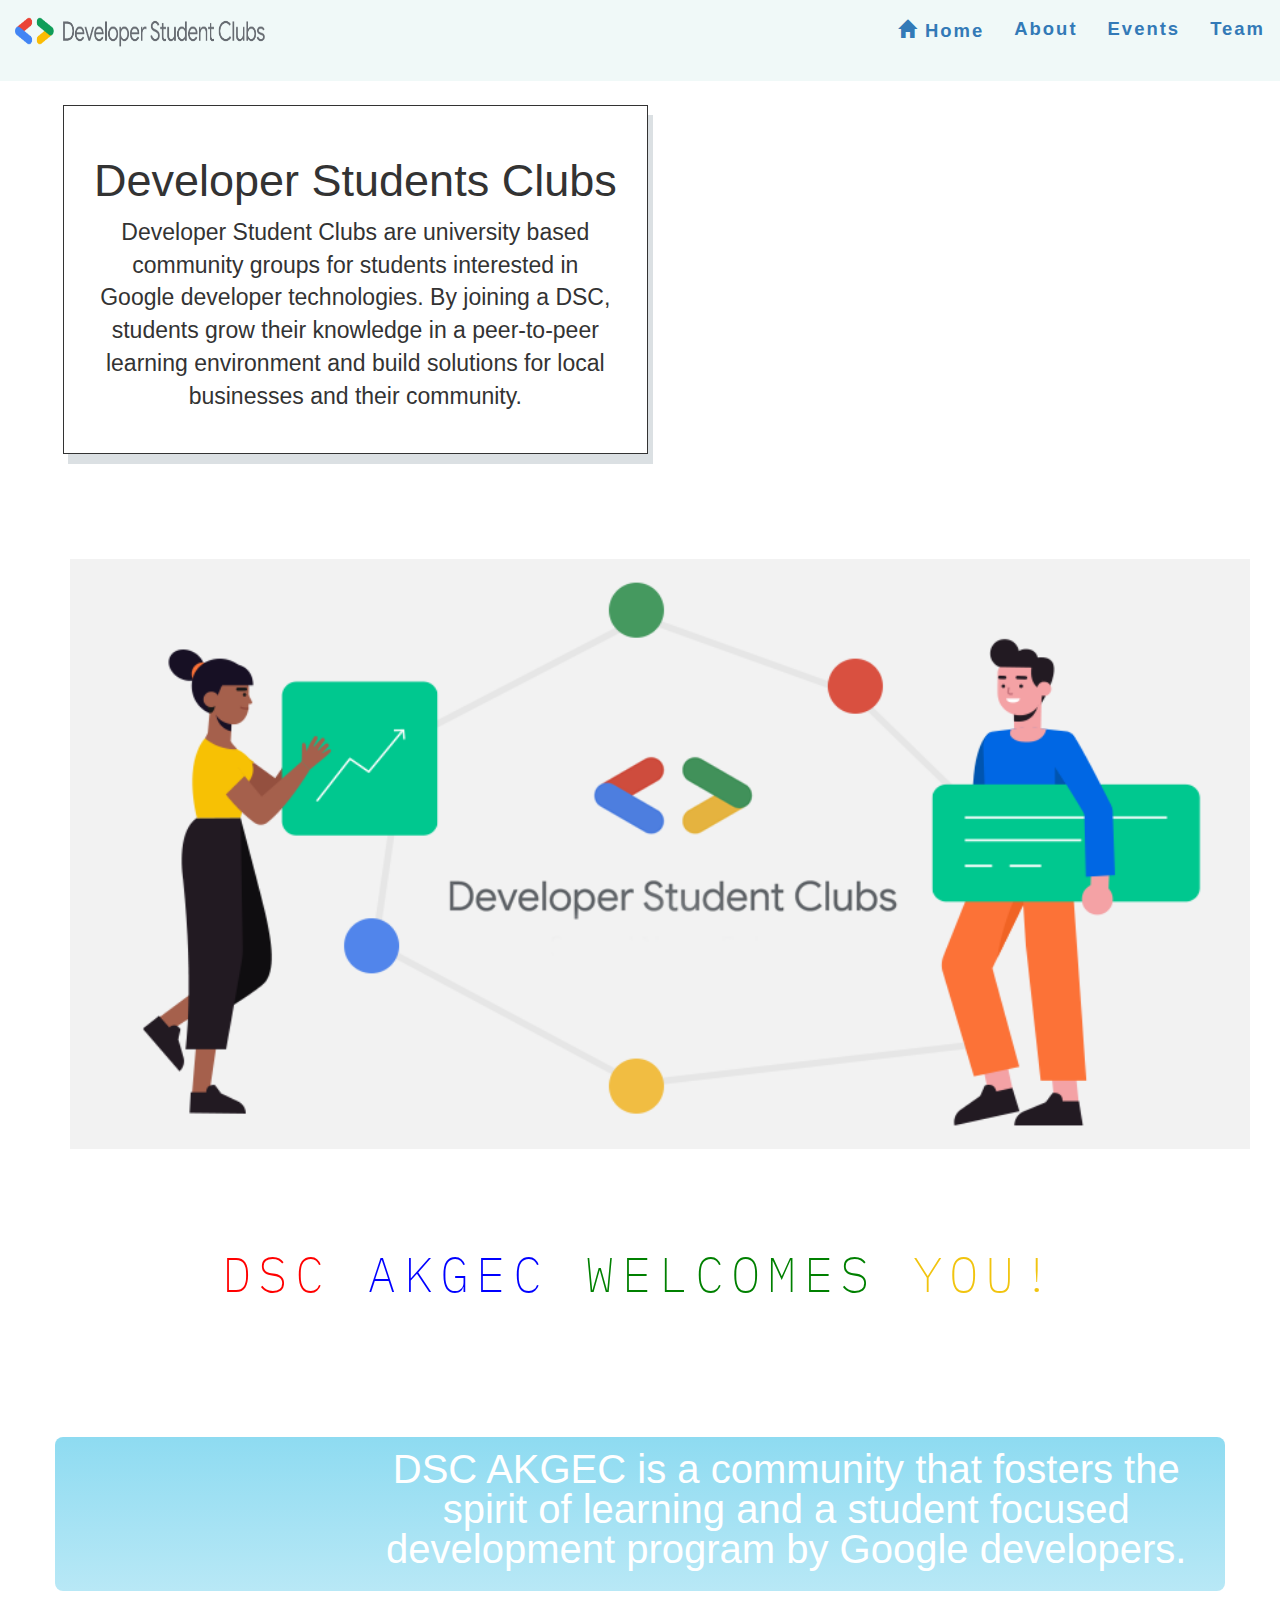
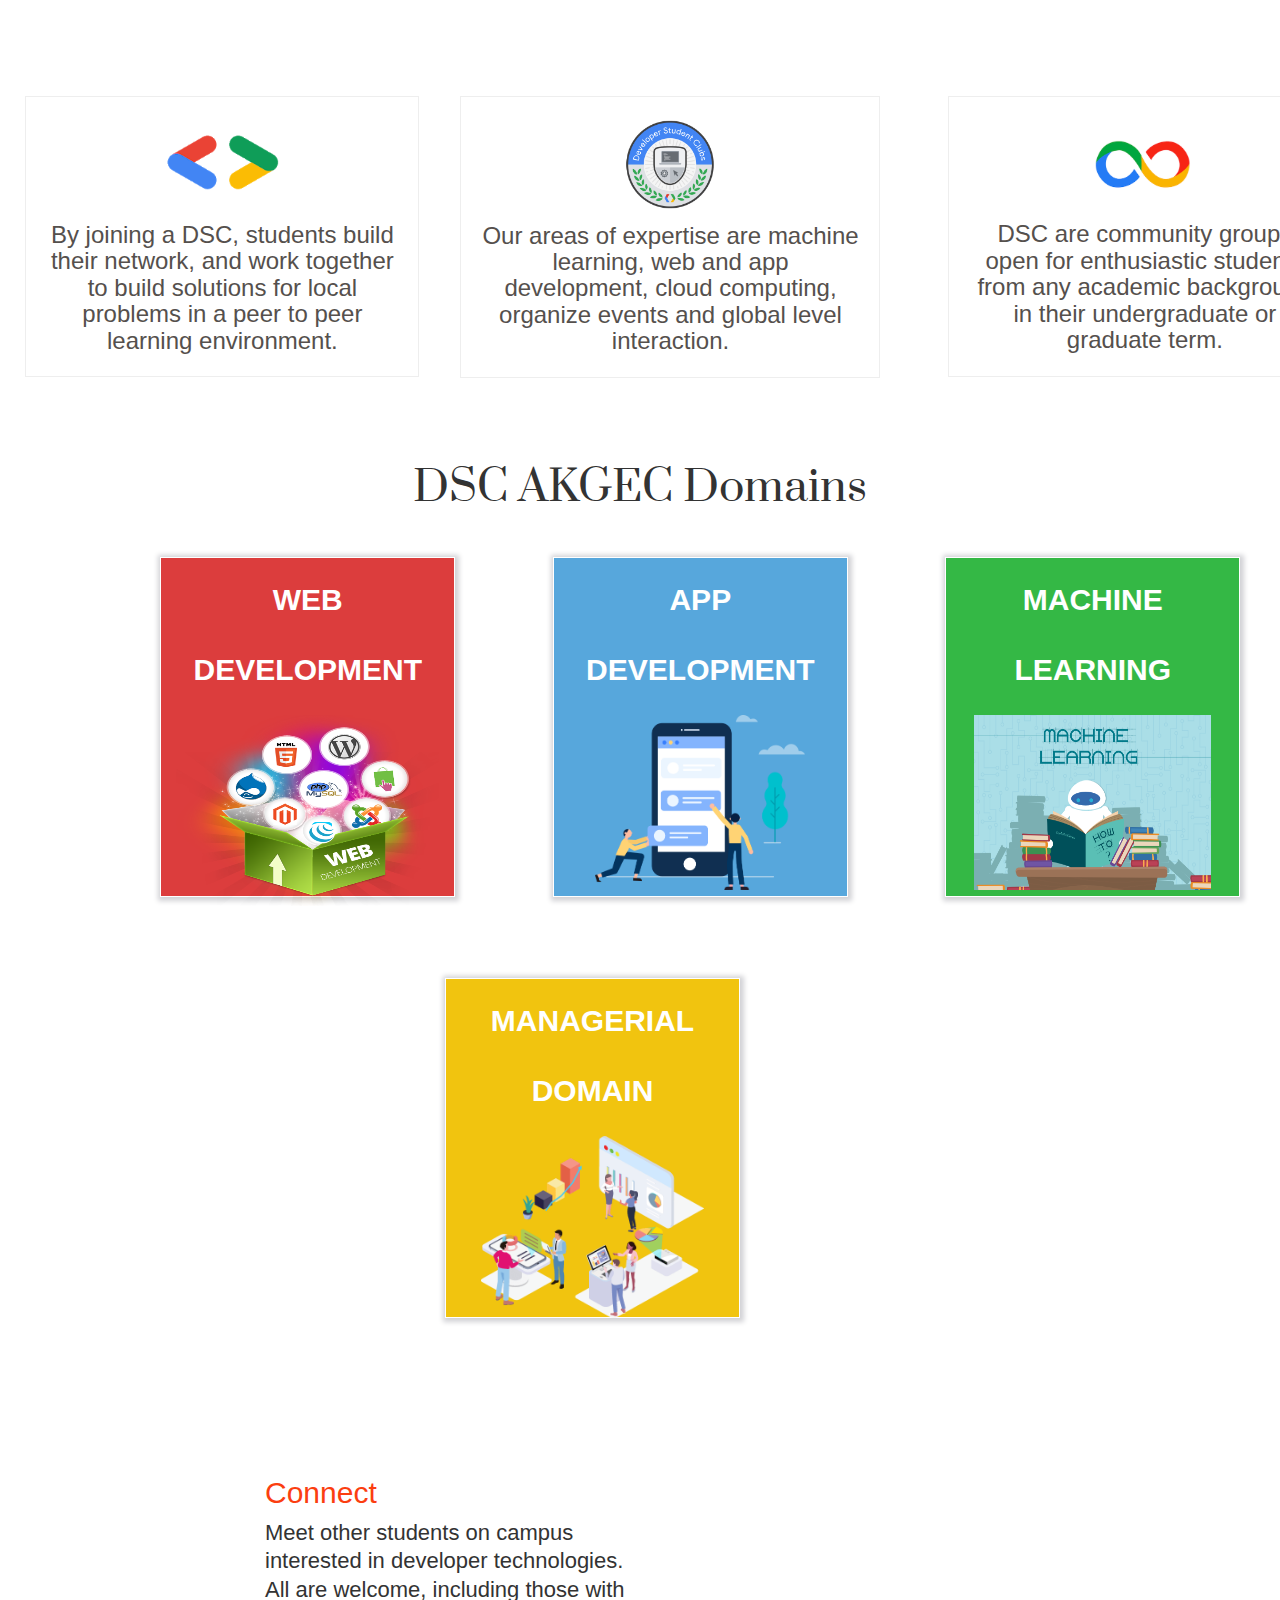
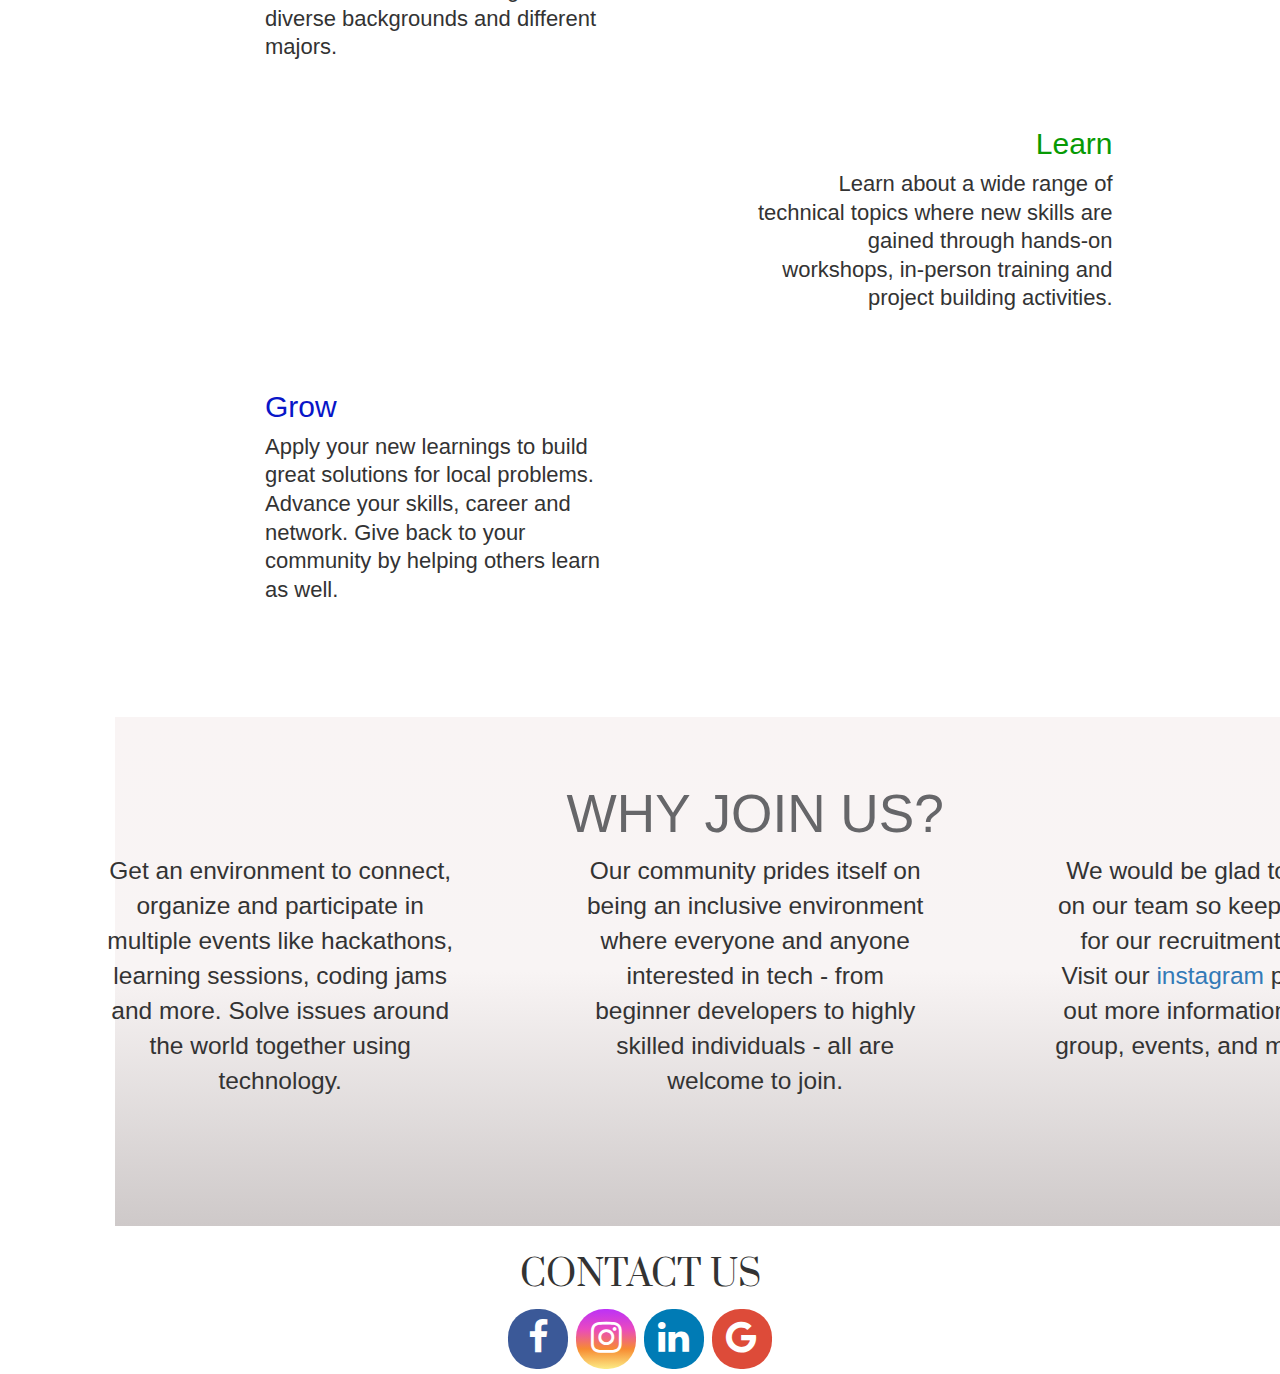
<file: index.html>
<!DOCTYPE html>
<html lang="en">
<head>
  <title>DSC AKGEC</title>
  <meta charset="utf-8">
  <meta name="viewport" content="width=device-width, initial-scale=1">
  	<link rel="stylesheet" href="css/index.css">
    <script src = "js/navigate.js"></script>
    <link rel="apple-touch-icon" sizes="180x180" href="favicon/apple-touch-icon.png">
    <link rel="icon" type="image/png" sizes="32x32" href="favicon/favicon-32x32.png">
    <link rel="icon" type="image/png" sizes="16x16" href="favicon/favicon-16x16.png">
    <link rel="manifest" href="favicon/site.webmanifest">
    <link href="https://fonts.googleapis.com/css2?family=IBM+Plex+Mono&family=Prata&family=Sanchez&display=swap" rel="stylesheet">
    <link rel="stylesheet" href="https://cdnjs.cloudflare.com/ajax/libs/font-awesome/4.7.0/css/font-awesome.min.css">
    <link rel="stylesheet" href="https://maxcdn.bootstrapcdn.com/bootstrap/3.4.1/css/bootstrap.min.css">
    <script src="https://ajax.googleapis.com/ajax/libs/jquery/3.5.1/jquery.min.js"></script>
    <script src="https://maxcdn.bootstrapcdn.com/bootstrap/3.4.1/js/bootstrap.min.js"></script>
</head>

<body>

<nav class="navbar navbar-fixed-top navbar-expand-lg" style="background-color:#F0F9F8 ;">
  <div class="container-fluid">
    <div class="navbar-header">
     <button type="button" class="navbar-toggle" data-toggle="collapse" data-target="#myNavbar">
        <span class="icon-bar" style="background-color:#112E42 ;" ></span>
        <span class="icon-bar" style="background-color:#112E42 ;" ></span>
          <span class="icon-bar" style="background-color:#112E42 ;" ></span>
      </button>
      <a class="navbar-brand" href="#">
      <img class="logo" src="images/footerLogo.png" style="max-width: 400px; height: 37px; opacity: 1; padding-bottom:5px;" alt="">
    </a>
    </div>
    <div class="collapse navbar-collapse" id="myNavbar" style="background-color:#F0F9F8 ;">
      <ul class="nav navbar-nav navbar-right">
        <li class="active"><a href="index.html"><span class="glyphicon glyphicon-home"></span> Home</a></li>
        <li><a href="#about">About</a></li>
        <li><a href="events.html">Events</a></li>
        <li><a href="team.html">Team</a></li>
      </ul>
    </div>
</nav>


<img src="images/akgecedit1.jpg" id="imgbg" style="height: 15%; width:100%; opacity: .9; margin-top:1%;" alt=" akgec bg" >
<h1 class="textbg">DEVELOPER STUDENT CLUBS<br> AJAY KUMAR GARG ENGINEERING COLLEGE </h1>
<img src="images/dsclogoedit.png" class="logobg" style="width:12.5%;  height:12%; opacity: 1;" alt=" logo bg">


<div class = "container">
  <div class="row">

  <section id="part1" class="col-md-6 col-md-pull-1 col-xs-10">
	<h2 style="font-weight:600px; font-size:45px;">Developer Students Clubs</h2>
	<p class="desc"> Developer Student Clubs are university based community groups for students interested in
     Google developer technologies. By joining a DSC,
 students grow their knowledge in a peer-to-peer learning environment and build solutions for local businesses and their community.
</p>
  </section>

    <section id = "part2" class="col-md-4 col-xs-6 ">
      <img src="images/intropic.png" alt="dsc pic" height="200%" width="200%">
    </section>
</div>
</div>

  <p id="welcometext">
  <span id="red">DSC  </span><span id="blue">AKGEC  </span><span id="green">WELCOMES  </span><span id="yellow">YOU!</span>
  </p>


 <div class = "container banner" id="about">
   <div class="row justify-content-center">
     <div class="col-md-3">
          <img id="imgban" src="images/dscsection.webp" height="110%" width="110%">
      </div>
       <div class="col-md-9">
           <p id="textban" > DSC AKGEC is a community that  fosters the spirit of learning
             and a student focused  development program by Google developers.</p>
          </div>
  </div>
</div>


 <div class = "container" style="margin: 0 auto;">
   <div class="row">

<div class="col-md-3  col-md-pull-1 col-xs-7">
  <div class="card card1" style="height:110%; width:150%;">
    <div style=" text-align:center">
    <img class="card-img-top" src="images/dsclogoedit.png" alt="Card image" style=" width:38%; height:36%;">
  </div>
    <div class="card-body" >
      <p class="card-text">By joining a DSC, students build their network, and work together to build
        solutions for local problems in a peer to peer learning environment.
      </p>
    </div>
  </div>
</div>

<div class="col-md-3 col-md-push-1 col-xs-7 col-xs-push-1">
  <div class="card card2" style="height:140%; width:160%;">
    <div style=" text-align:center">
    <img class="card-img-top" src="images/dsclogocard2.png" alt="Card image" style=" width:50%; height:50%;" >
  </div>
    <div class="card-body" >
      <p class="card-text"> Our areas of expertise are machine learning, web and app development, cloud computing, organize events and global level interaction.
      </p>
    </div>
  </div>
</div>


<div class="col-md-3 col-md-push-3 col-xs-7 col-xs-push-1 ">
  <div class="card" style="height:140%; width:150%;">
    <div style=" text-align:center">
    <img class="card-img-top" src="images/dsclogo3.png" alt="Card image" style=" width:31%; height:31%;">
  </div>
    <div class="card-body" >
      <p class="card-text">DSC are community groups open for enthusiastic students from any academic background in their undergraduate or graduate term.
      </p>
    </div>
  </div>
</div>

</div>
</div>


 <h1 id= "domain"> DSC AKGEC Domains</h1>

 <div class = "container">
   <div class="row">
   <section id="web1"  class="col-xs-4  col-md-3 col-md-pull-.5" onmouseover = "updated1()" onmouseleave = "undod1()" >
     <p id="d1">WEB DEVELOPMENT</p>
      <img id="imgd1" src="images/webd.png" height="58%" width="100%">
   </section>

   <section id="web2" class="col-md-3 col-md-push-1 col-xs-6 col-xs-push-1"  onmouseover = "updated2()" onmouseleave = "undod2()">
       <p id="d2">APP DEVELOPMENT</p>
         <img id="imgd2" src="images/appd.png" height="53%" width="80%">
   </section>

   <section id="web3" class="col-md-3 col-md-push-2  col-xs-6 col-xs-push-1" onmouseover = "updated3()" onmouseleave = "undod3()">
       <p id="d3">MACHINE LEARNING</p>
       <img id="imgd3" src="images/ml.png" height="53%" width="90%">
   </section>

    <section id="web4" class="col-md-4  col-md-push-4 col-xs-12 col-xs-push-1" onmouseover = "updated4()" onmouseleave = "undod4()">
        <p id="d4">MANAGERIAL DOMAIN</p>
         <img id="imgd4" src="images/manage.png" height="55%" width="85%">
    </section>
</div>
</div>


 <div class = "container disp" style="margin-top: 8%;">
   <div class="row">
     <div class="col-md-4 col-md-push-2 disp1 col-xs-10 col-xs-push-1"><h2 style="color:#FB3E10;">Connect</h2>
       <p>Meet other students on campus interested in developer technologies.
       All are welcome, including those with diverse backgrounds and different majors.</p></div>
       <div class="col-md-4 col-md-push-2 ">
         <div><img src="images/connect.jpg" height="210%" width="140%" ></div></div>
              </div>
              </div>

               <div class = "container disp">
                 <div class="row">
         <div class="col-md-4 col-md-push-1 col-md-pull-1">
           <div><img src="images/learn.jpg" width="135.5%" height="140%"></div></div>
           <div class="col-md-4 col-md-push-3 disp2 col-xs-10 col-xs-push-1"><h2 style="color:#079A04;">Learn</h2>
             <p>Learn about a wide range of technical topics where new skills are gained through hands-on workshops,
            in-person training and project building activities.</p></div>
         </div>
          </div>

      <div class = "container disp">
        <div class="row">
          <div class="col-md-4 col-md-push-2 disp3 col-xs-10 col-xs-push-1"><h2 style="color:#0916C8;">Grow</h2>
            <p>Apply your new learnings to build great solutions for local problems.
              Advance your skills, career and network. Give back to your community by helping others learn as well.</p></div>
            <div class="col-md-4 col-md-push-2">
              <div><img src="images/grow.png" width="140%" height="140%"></div></div>
                   </div>
                   </div>


   <div class="jumbotron jumbotron-fluid col-md-12 col-xs-10">
    <div class="container">
      <h2 id-"join" style="font-size: 380%; color:#666669  ;">WHY JOIN US?</h2>
      <div class="col-md-4 col-md-pull-1 jumbo col-xs-12">
      Get an environment to connect, organize and participate in multiple events like hackathons, learning sessions, coding jams and more.
         Solve issues around the world together using technology.
       </div>

        <div class="col-md-4 jumbo  col-xs-12">
        Our community prides itself on being an inclusive environment where everyone and anyone interested in tech - from beginner
           developers to highly skilled individuals - all are welcome to join.
         </div>

           <div class="col-md-4 col-md-push-1 jumbo col-xs-12">
              We would be glad to have you on our team so keep an eye out for our recruitment process! Visit our
                <a target="_blank" href=" https://www.instagram.com/dsc_akgec/?hl=en" > instagram </a> page to find out more information about the
                group, events, and more details.
            </div>
        </p>
      </div>
    </div>


 <footer>
<h1 id="contact" style="font-size:250%;">CONTACT US</h1>
<a href="https://www.facebook.com/dscAKGEC/" target="_blank" class="fa fa-facebook" style="font-size: 36px";></a>
<a href="https://www.instagram.com/dsc_akgec/?hl=en" target="_blank" class="fa fa-instagram" style="font-size: 36px";></a>
<a href="https://www.linkedin.com/company/developer-student-club-akgec" target="_blank" class="fa fa-linkedin square"  style="font-size: 36px";></a>
<a href="#" target="_blank" class="fa fa-google" style="font-size: 36px";></a>
</footer>

</body>
</html>
</file>
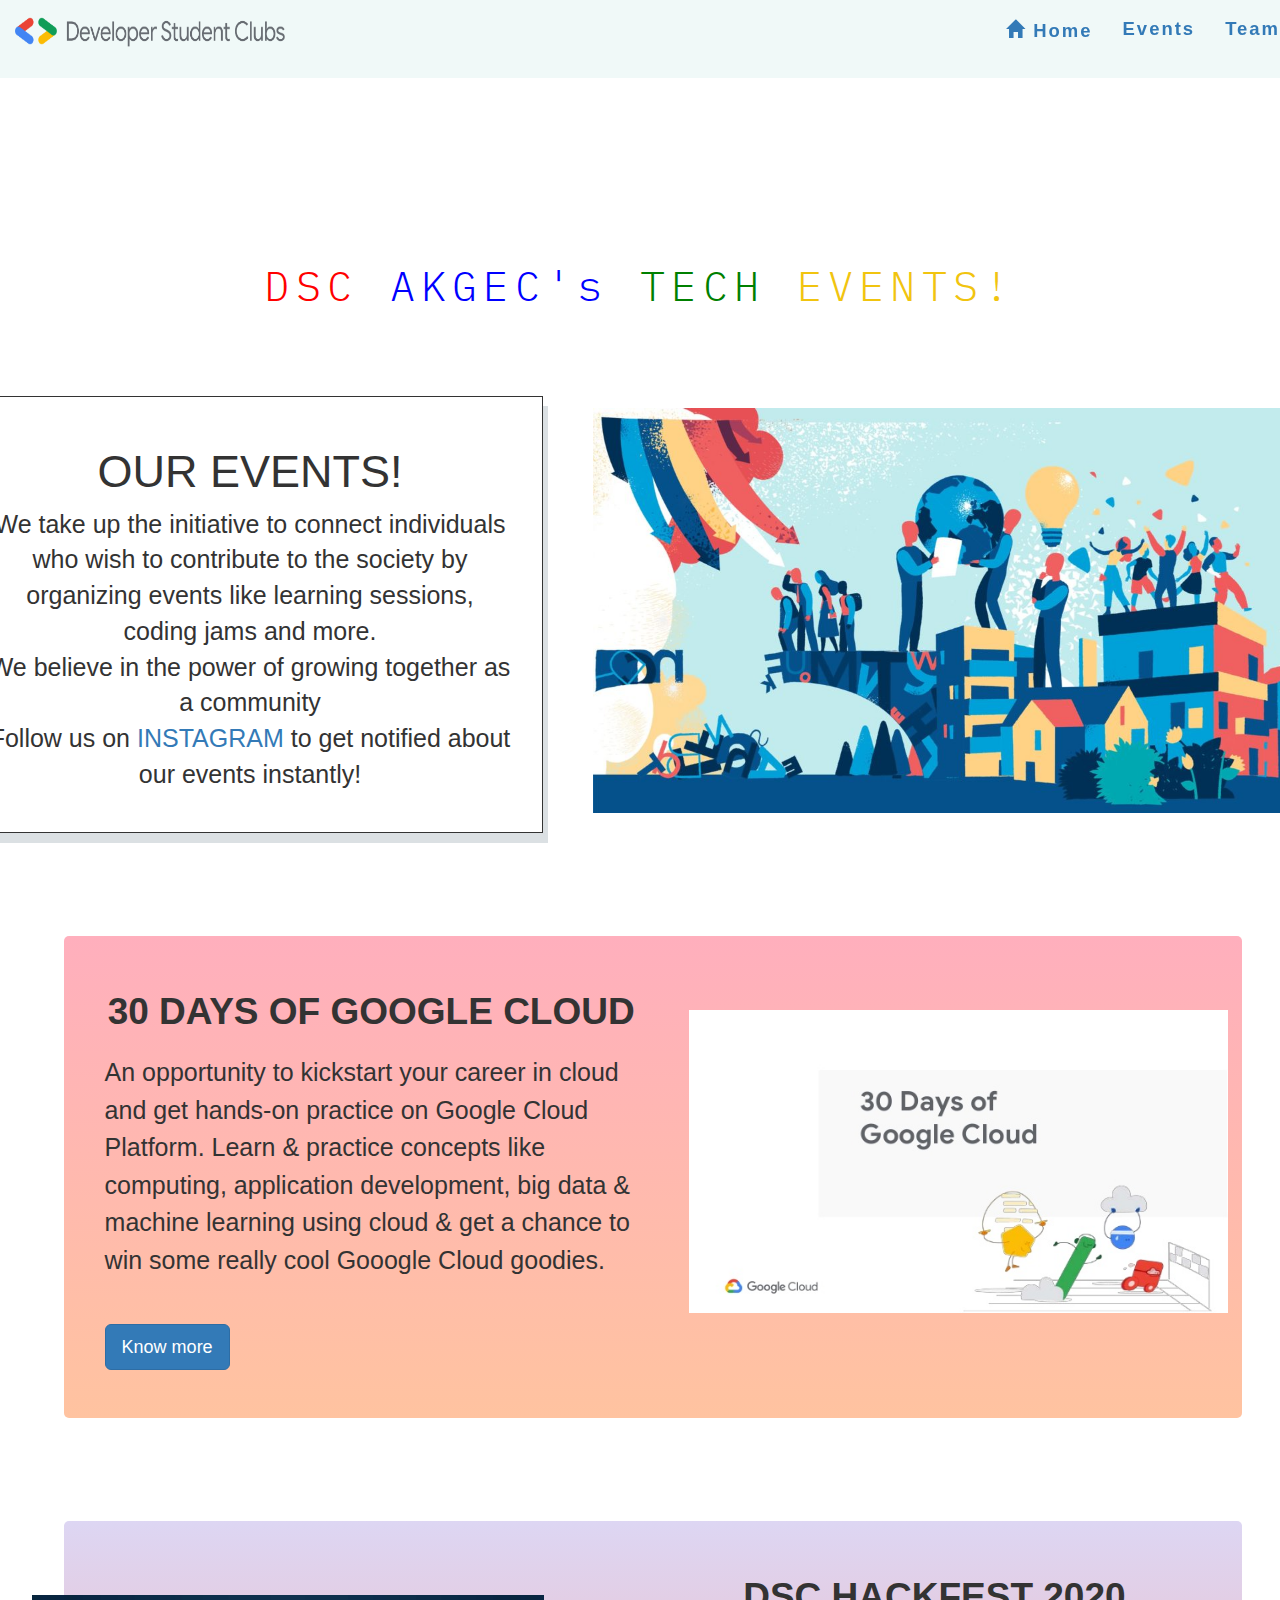
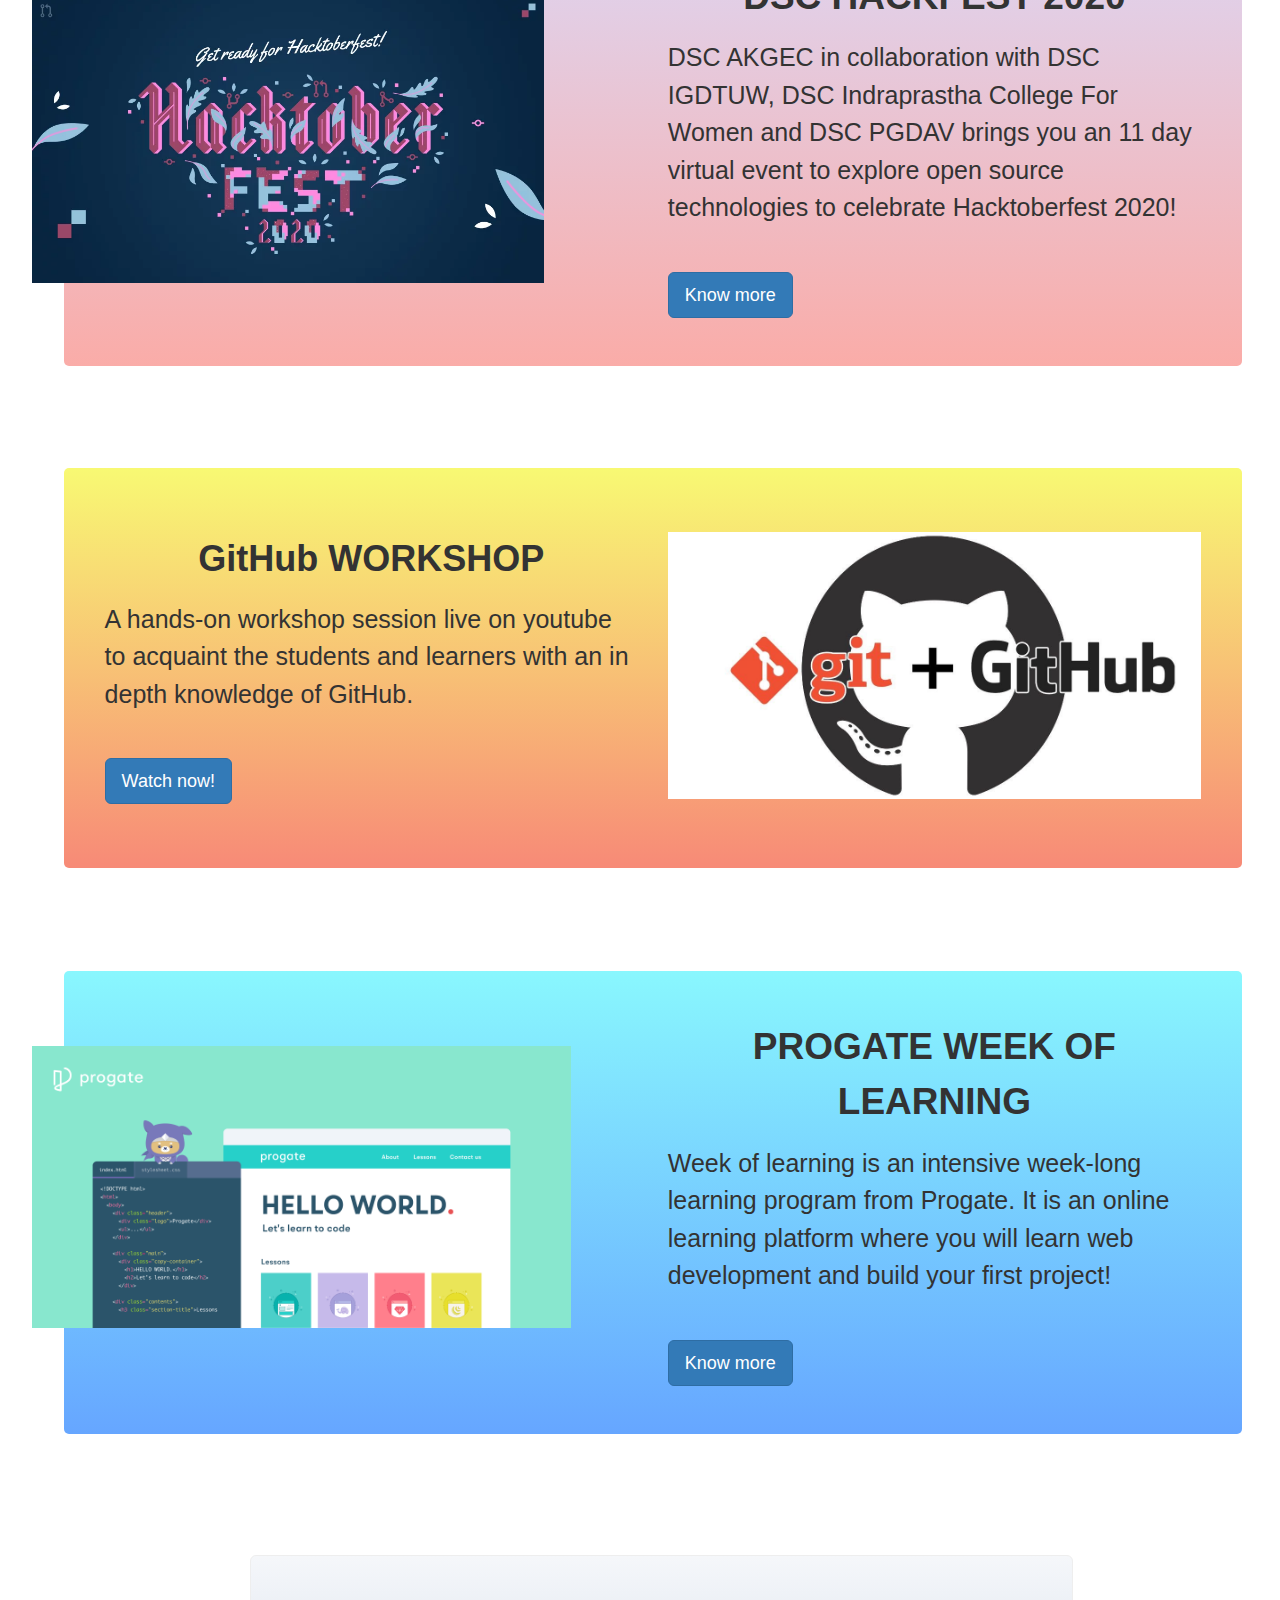
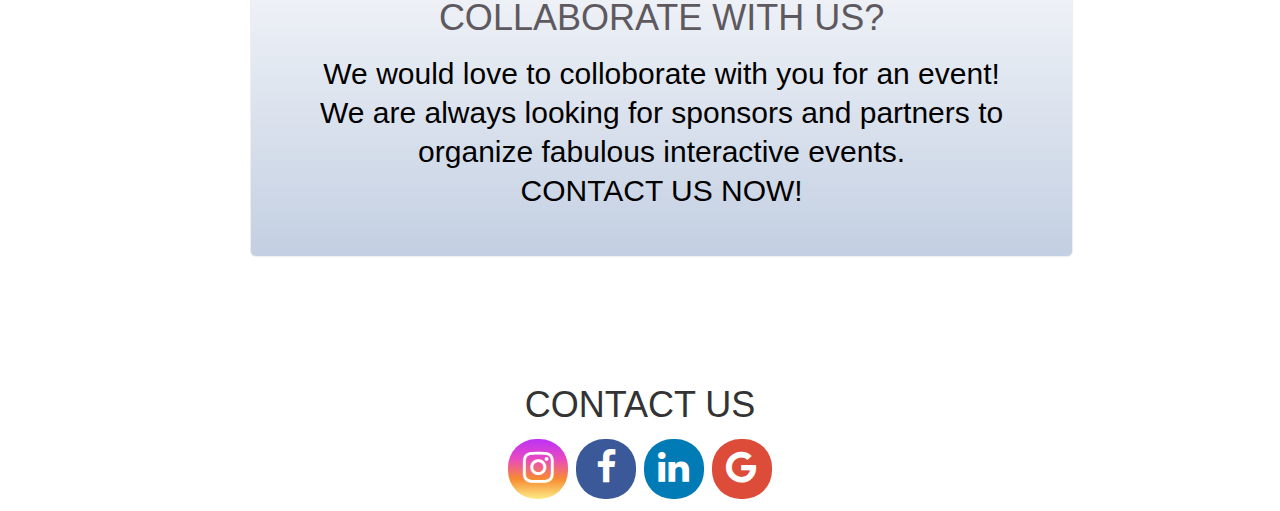
<file: events.html>
<!DOCTYPE html>
<html lang="en">
<head>
  <title>Events</title>
  <meta charset="utf-8">
  <link rel="stylesheet" href="css/events.css">
  <link rel="apple-touch-icon" sizes="180x180" href="favicon/apple-touch-icon.png">
<link rel="icon" type="image/png" sizes="32x32" href="favicon/favicon-32x32.png">
<link rel="icon" type="image/png" sizes="16x16" href="favicon/favicon-16x16.png">
<link rel="manifest" href="favicon/site.webmanifest">
    <meta name="viewport" content="width=device-width, initial-scale=1">
      <link href="https://fonts.googleapis.com/css2?family=IBM+Plex+Mono&family=Prata&family=Sanchez&display=swap" rel="stylesheet">
  <link rel="stylesheet" href="https://cdnjs.cloudflare.com/ajax/libs/font-awesome/4.7.0/css/font-awesome.min.css">
<link rel="stylesheet" href="https://maxcdn.bootstrapcdn.com/bootstrap/3.4.1/css/bootstrap.min.css">
<script src="https://ajax.googleapis.com/ajax/libs/jquery/3.5.1/jquery.min.js"></script>
<script src="https://maxcdn.bootstrapcdn.com/bootstrap/3.4.1/js/bootstrap.min.js"></script>
  <script src="https://cdnjs.cloudflare.com/ajax/libs/popper.js/1.16.0/umd/popper.min.js"></script>

</head>
<body>

<nav class="navbar  navbar-fixed-top  navbar-expand-lg" style="background-color:#F0F9F8 ;">
  <div class="container-lg">
    <div class="navbar-header">
      <button type="button" class="navbar-toggle" data-toggle="collapse" data-target="#myNavbar">
        <span class="icon-bar" style="background-color:#112E42 ;" ></span>
        <span class="icon-bar" style="background-color:#112E42 ;" ></span>
          <span class="icon-bar" style="background-color:#112E42 ;" ></span>
      </button>
      <a class="navbar-brand" href="#">
      <img class="logo" src="images/footerLogo.png" style="max-width: 400px; height: 37px; opacity: 1; padding-bottom:5px; " >
    </a>
    </div>
    <div class="collapse navbar-collapse" id="myNavbar" style="background-color:#F0F9F8 ;">

      <ul class="nav navbar-nav navbar-right">
        <li class="active"><a href="index.html"><span class="glyphicon glyphicon-home"></span> Home</a></li>
        <li><a href="events.html">Events</a></li>
        <li><a href="team.html">Team</a></li>

      </ul>
    </div>
</nav>



<p class="evetext">
<span id="red">DSC <span><span id="blue">AKGEC's <span><span id="green">TECH <span><span id="yellow">EVENTS!<span>
</p>


      <div class = "container">
        <div class="row">

        <section id="part1" class="col-md-6 col-md-pull-1  col-xs-12">
      	<h2 style="font-weight:500px; font-size:45px;">OUR EVENTS!</h2>
      	<p class="desc"> We take up the initiative to connect individuals who wish to contribute to the society by organizing
           events like learning sessions, coding jams and more.<br>
           We believe in the power of growing together as a community<br>
          Follow us on <a href="https://www.instagram.com/dsc_akgec/?hl=en" target="_blank" > INSTAGRAM </a> to get notified about our events instantly!
         </p>
        </section>

          <section id = "part2" class="col-md-4 col-md-pull-1 col-xs-6">
            <img src="images/dscevent.jpg" alt="dsc team pic" height="200%" width="200%">
          </section>

      </div>
      </div>


   <div class="jumbotron event1">
    <div class="container">
        <div class="row">
            <div class="col-md-6 col-xs-12">
                <p class="eventdata" style="font-size:37px; text-align:center; font-weight:bold;">30 DAYS OF GOOGLE CLOUD</p>
            <p class="eventdata" style="font-size:25px;">An opportunity to kickstart your career in cloud and get hands-on practice
               on Google Cloud Platform. Learn & practice concepts like computing, application development, big data & machine learning using cloud &
             get a chance to win some really cool Gooogle Cloud goodies.</p>
                <a class="btn btn-lg btn-primary" href="https://events.withgoogle.com/30daysofgooglecloud/#content" target="_blank">Know more</a>
            </div>
            <div class="col-md-6 col-xs-11">
                <img id="event1" src="images/cloud.jpg" alt="30days" width="105%" height="100%" >
            </div>
        </div>
      </div>
</div>

   <div class="jumbotron event2">
    <div class="container">
        <div class="row">

          <div class="col-md-6 col-md-pull-1 col-xs-12">
              <img id="event2" src="images/hackfest.webp" alt="30days" width="100%" height="100%">
          </div>
            <div class="col-md-6 col-xs-12">
                <p class="eventdata" style="font-size:37px; text-align:center; font-weight:bold;">DSC HACKFEST 2020</p>
            <p class="eventdata" style="font-size:25px;">DSC AKGEC in collaboration with DSC IGDTUW, DSC Indraprastha College For Women and DSC PGDAV brings you an
               11 day virtual event to explore open source technologies to celebrate Hacktoberfest 2020!</p>
                <a class="btn btn-lg btn-primary" href="https://hacktoberfest.digitalocean.com/" target="_blank">Know more</a>
            </div>

        </div>
      </div>
</div>

   <div class="jumbotron event3" style="padding-bottom:5%; padding-top:5%;">
    <div class="container">
        <div class="row">
            <div class="col-md-6 col-xs-12">
                <p class="eventdata" style="font-size:36px; text-align:center; font-weight:bold;">GitHub WORKSHOP</p>
            <p class="eventdata" style="font-size:25px;">A hands-on workshop session live on youtube to acquaint the students and learners with an in depth knowledge of GitHub.</p>
                <a class="btn btn-lg btn-primary" href="https://www.youtube.com/watch?v=TDt9O-dIGYE" target="_blank" >Watch now!</a>
            </div>
            <div class="col-md-6 col-xs-12">
                <img id="event3" src="images/gitt.jpeg" alt="30days" width="100%" height="90%">
            </div>
        </div>
      </div>
</div>

   <div class="jumbotron event4">
    <div class="container">
        <div class="row">

          <div class="col-md-6 col-md-pull-1 col-xs-12">
              <img id="event4" src="images/progate.png" alt="30days" width="105%" height="100%">
          </div>
            <div class="col-md-6 col-xs-12">
                <p class="eventdata" style="font-size:37px; text-align:center; font-weight:bold;">PROGATE WEEK OF LEARNING</p>
            <p class="eventdata" style="font-size:25px;">Week of learning is an intensive week-long learning program from Progate. It is an online learning
              platform where you will learn web development and build your first project!</p>
                <a class="btn btn-lg btn-primary" href="https://progate.com/" target="_blank">Know more</a>
            </div>

        </div>
      </div>
</div>


<div class = "container">
<div class="row">
  <div class="col-md-5 col-md-push-1 col-xs-pull-1  col-xs-7">
    <div class="card" style="height:140%; width:180%;">
      <div class="card-body" >
        <p id="coll">COLLABORATE WITH US?</p>
        <p class="card-text"> We would love to colloborate with you for an event! <br>
          We are always looking for sponsors and partners to organize fabulous interactive events. <br>
          CONTACT US NOW!
        </p>
      </div>
    </div>
  </div>
 </div>
</div>



 <footer>
<h1 id="contact">CONTACT US</h1>
<a href="https://www.facebook.com/dscAKGEC/" target="_blank" class="fa fa-instagram" style="font-size: 36px";></a>
<a href=" https://www.instagram.com/dsc_akgec/?hl=en" target="_blank" class="fa fa-facebook" style="font-size: 36px";></a>
<a href="https://www.linkedin.com/company/developer-student-club-akgec" target="_blank" class="fa fa-linkedin square"  style="font-size: 36px";></a>
<a href="#" class="fa fa-google" style="font-size: 36px";></a>
</footer>


</body>
</html>
</file>
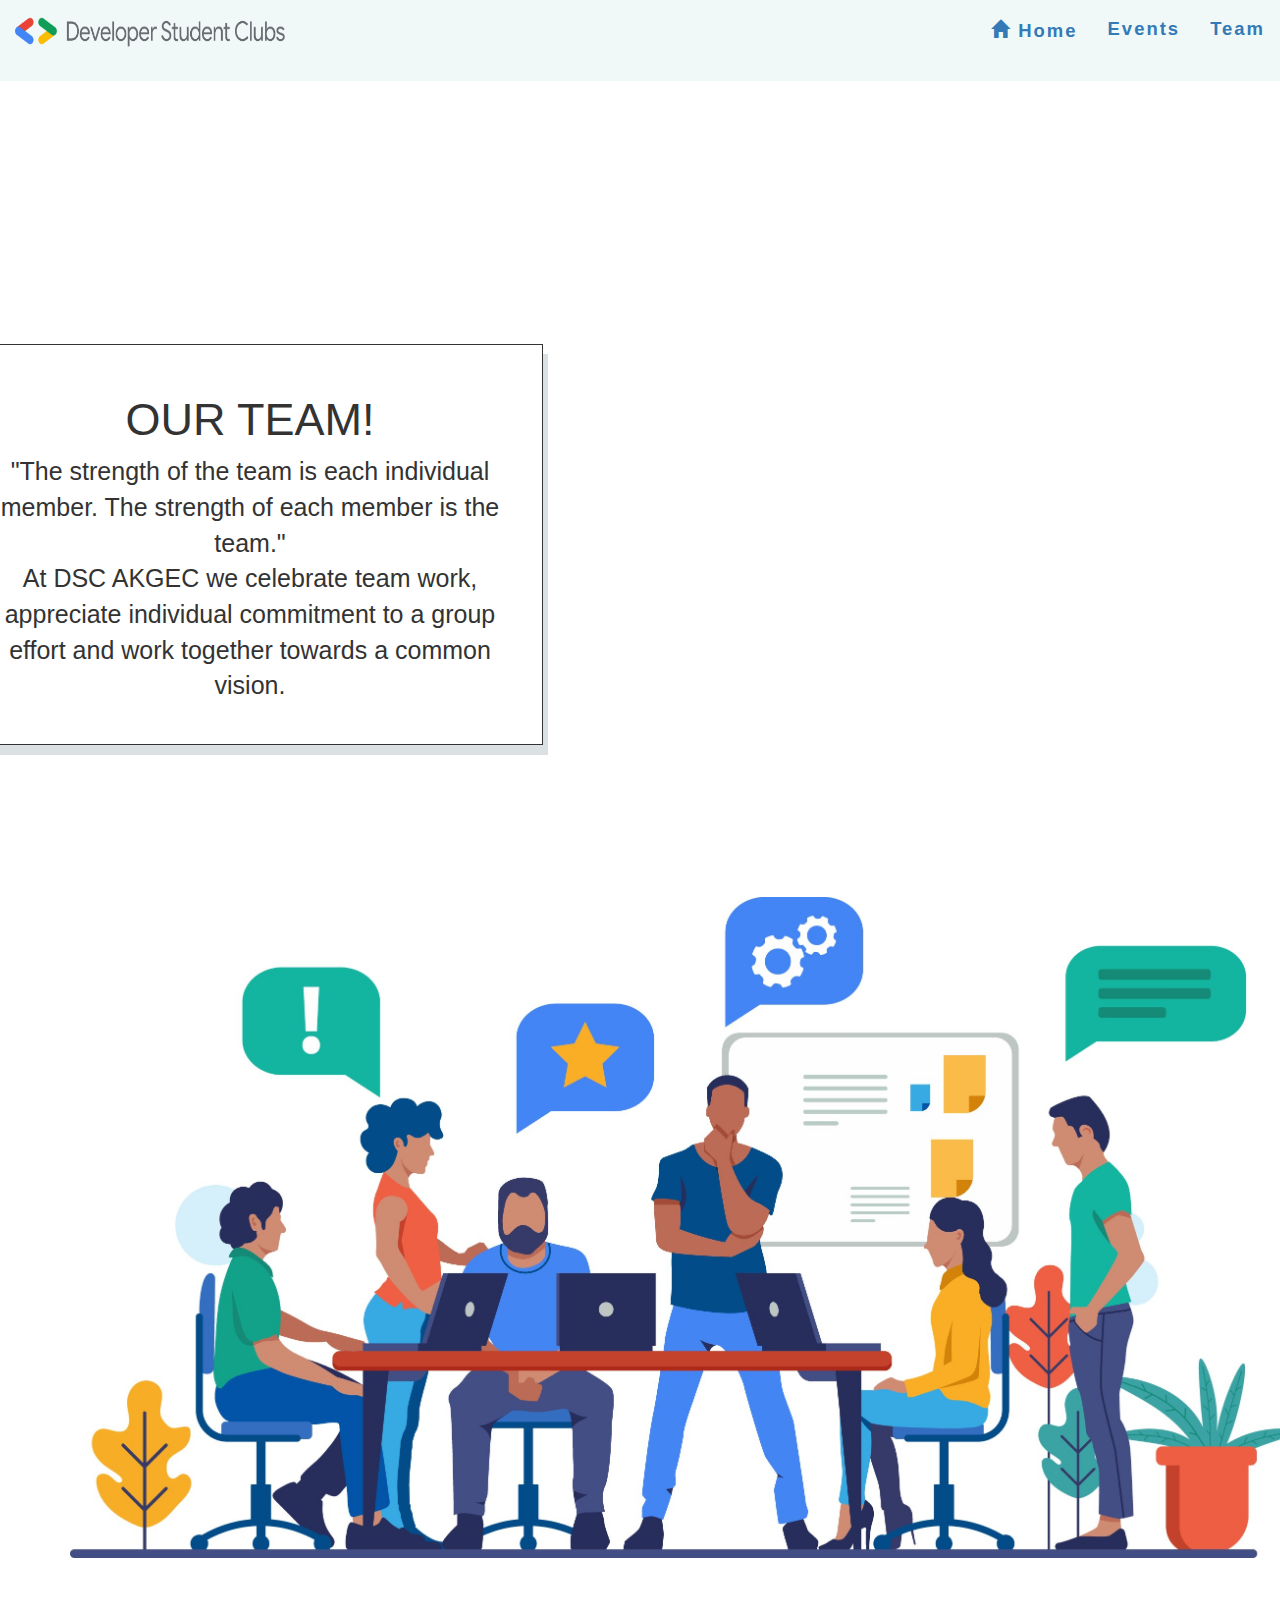
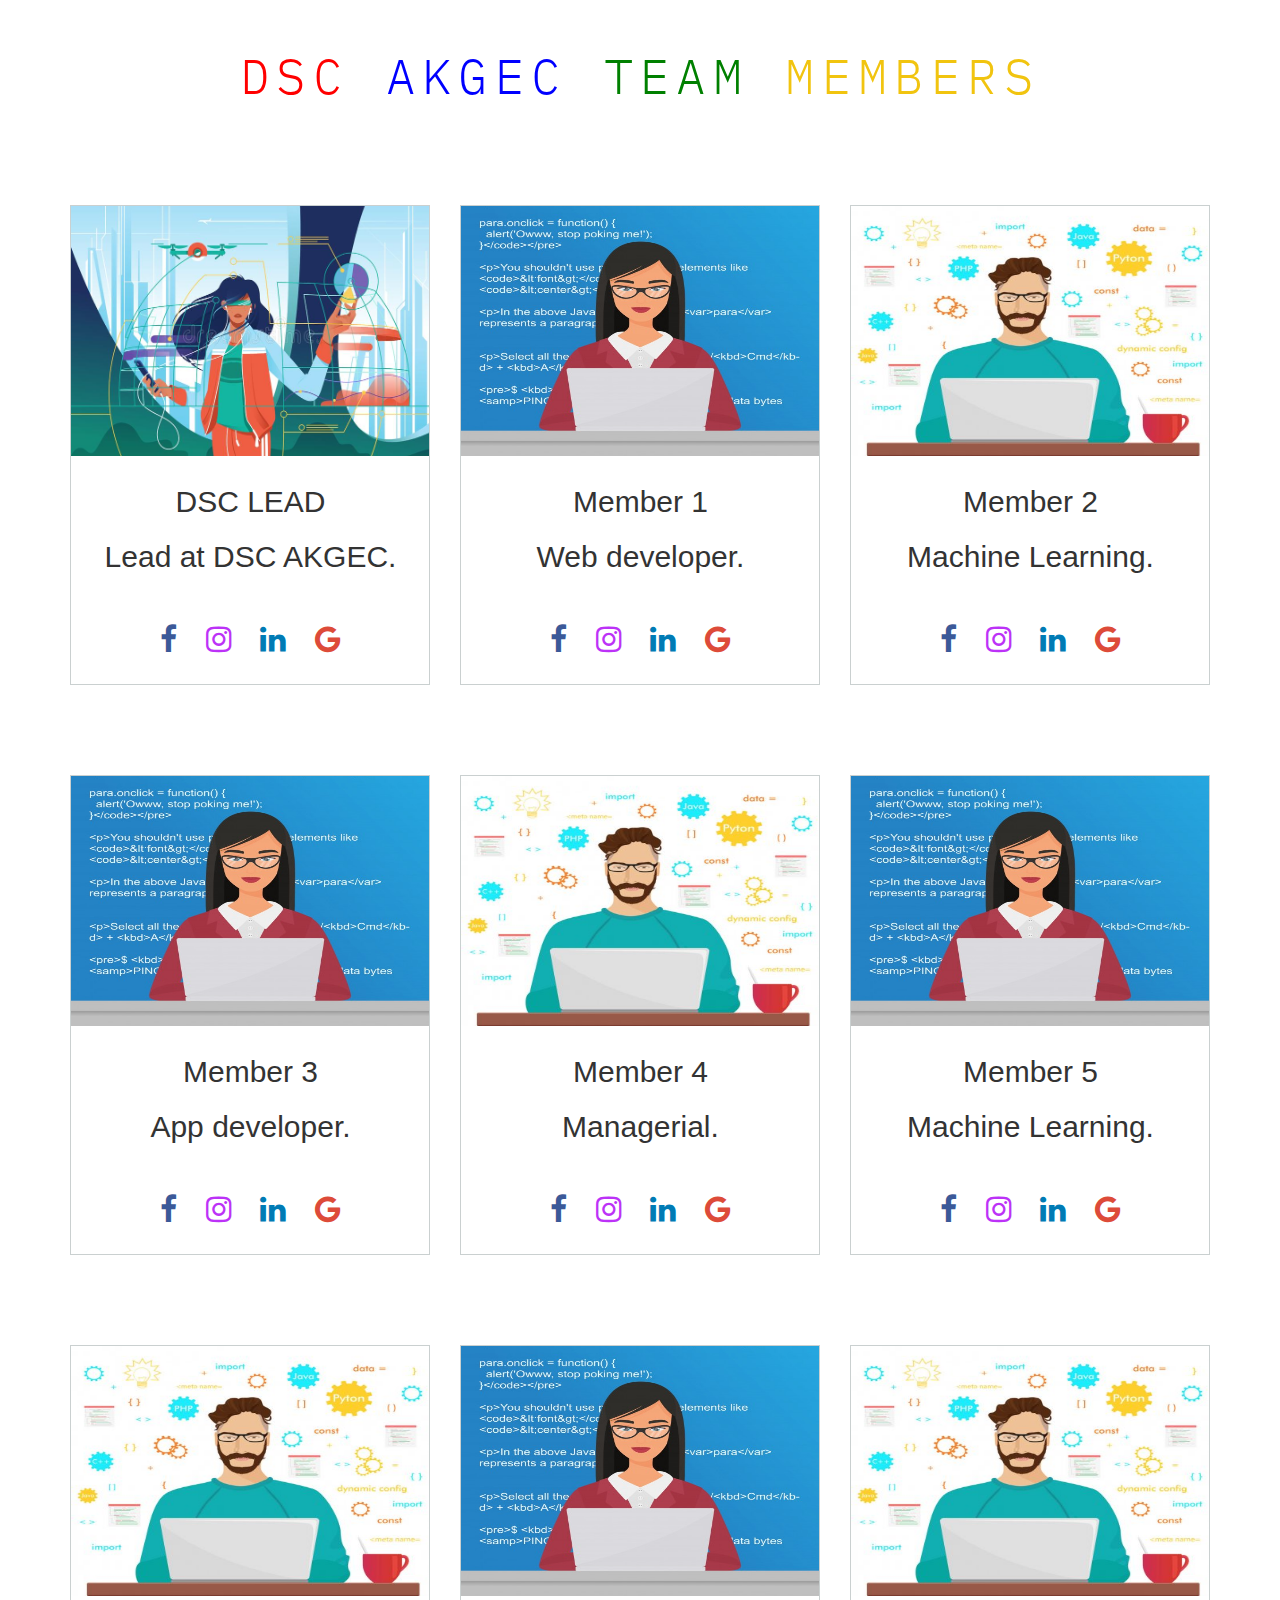
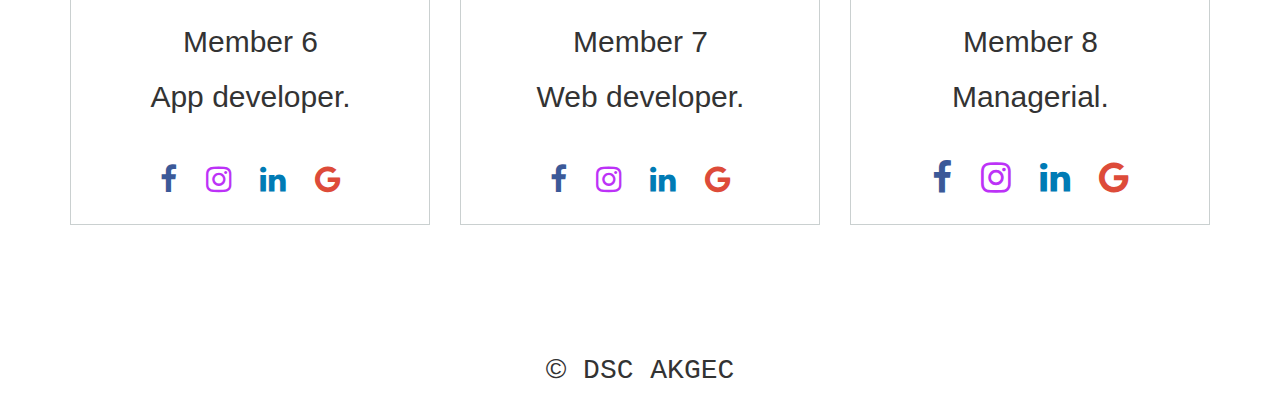
<file: team.html>
<!DOCTYPE html>
<html lang="en">
<head>
  <title>Team</title>
  <meta charset="utf-8">
  <meta name="viewport" content="width=device-width, initial-scale=1">
	<link rel="stylesheet" href="css/team.css">
  <link rel="apple-touch-icon" sizes="180x180" href="favicon/apple-touch-icon.png">
<link rel="icon" type="image/png" sizes="32x32" href="favicon/favicon-32x32.png">
<link rel="icon" type="image/png" sizes="16x16" href="favicon/favicon-16x16.png">
<link rel="manifest" href="favicon/site.webmanifest">
<link href="https://fonts.googleapis.com/css2?family=IBM+Plex+Mono&family=Prata&family=Sanchez&display=swap" rel="stylesheet">
<link rel="stylesheet" href="https://cdnjs.cloudflare.com/ajax/libs/font-awesome/4.7.0/css/font-awesome.min.css">
<link rel="stylesheet" href="https://maxcdn.bootstrapcdn.com/bootstrap/3.4.1/css/bootstrap.min.css">
<script src="https://ajax.googleapis.com/ajax/libs/jquery/3.5.1/jquery.min.js"></script>
<script src="https://maxcdn.bootstrapcdn.com/bootstrap/3.4.1/js/bootstrap.min.js"></script>

</head>
<body>

  <nav class="navbar  navbar-fixed-top  navbar-expand-lg" style="background-color:#F0F9F8 ;">
    <div class="container-fluid">
      <div class="navbar-header">
        <button type="button" class="navbar-toggle" data-toggle="collapse" data-target="#myNavbar">
          <span class="icon-bar" style="background-color:#112E42 ;" ></span>
          <span class="icon-bar" style="background-color:#112E42 ;" ></span>
            <span class="icon-bar" style="background-color:#112E42 ;" ></span>
        </button>
        <a class="navbar-brand" href="#">
        <img class="logo" src="images/footerLogo.png" style="max-width: 400px; height: 37px; padding-bottom:5px;" alt="logo">
      </a>
      </div>
      <div class="collapse navbar-collapse" id="myNavbar" style="background-color:#F0F9F8 ;">

        <ul class="nav navbar-nav navbar-right">
          <li class="active"><a href="index.html"><span class="glyphicon glyphicon-home"></span> Home</a></li>
          <li><a href="events.html">Events</a></li>
          <li><a href="team.html">Team</a></li>
        </ul>
      </div>
  </nav>


  <div class = "container">
    <div class="row">

    <section id="part1" class="col-md-6 col-md-pull-1 col-xs-12">
  	<h2 style="font-weight:500px; font-size:45px;">OUR TEAM!</h2>
  	<p class="desc"> "The strength of the team is each individual member. The strength of each member is the team."<br>
      At DSC AKGEC we celebrate team work, appreciate individual commitment to a group effort and work together towards a common vision.
     </p>
    </section>

        <section id = "part2" class="col-md-4 col-xs-6 ">
          <img src="images/dscteam.jpg" alt="dsc team pic" height="200%" width="200%">
        </section>

  </div>
  </div>

  <p class="teamtext">
  <span id="red">DSC  <span><span id="blue">AKGEC  <span><span id="green">TEAM  <span><span id="yellow">MEMBERS<span>
  </p>

<!-- a layout for displaying the information about the teams members-->
  <div class="container">
     <div class="row">

        <div class="col-md-4">
          <div class="card">
            <img class="card-img-top" src="images/dscleader.jpg" alt="Card image" style="width:100%; height:250px;">
            <div class="card-body" >
              <h2 class="card-title">DSC LEAD</h2>
              <p class="card-text">Lead at DSC AKGEC.</p>
              <p class="card-text" id="logos">
              <a href="#" class="fa fa-facebook" ></a>
              <a href="#" class="fa fa-instagram"></a>
              <a href="#" class="fa fa-linkedin square"></a>
              <a href="#" class="fa fa-google"></a>
            </p>
            </div>
          </div>
        </div>


<div class="col-md-4  ">
  <div class="card" >
    <img class="card-img-top" src="images/member1.jpg" alt="Card image" style="width:100%; height:250px;">
    <div class="card-body" >
      <h2 class="card-title">Member 1</h2>
      <p class="card-text">Web developer.</p>
      <p class="card-text" id="logos">
      <a href="#" class="fa fa-facebook"></a>
      <a href="#" class="fa fa-instagram"></a>
      <a href="#" class="fa fa-linkedin square"></a>
      <a href="#" class="fa fa-google"></a>
    </p>
    </div>
  </div>
</div>


<div class="col-md-4  ">
  <div class="card">
    <img class="card-img-top" src="images/member2.jpg" alt="Card image" style="width:100%; height:250px;">
    <div class="card-body" >
      <h2 class="card-title">Member 2</h2>
      <p class="card-text">Machine Learning.</p>
      <p class="card-text" id="logos">
      <a href="#" class="fa fa-facebook"></a>
      <a href="#" class="fa fa-instagram" ></a>
      <a href="#" class="fa fa-linkedin square"></a>
      <a href="#" class="fa fa-google"></a>
    </p>
    </div>
  </div>
</div>


<div class="col-md-4">
  <div class="card">
    <img class="card-img-top" src="images/member1.jpg" alt="Card image" style="width:100%; height:250px;">
    <div class="card-body" >
      <h2 class="card-title">Member 3</h2>
      <p class="card-text">App developer.</p>
      <p class="card-text" id="logos">
      <a href="#" class="fa fa-facebook"></a>
      <a href="#" class="fa fa-instagram" ></a>
      <a href="#" class="fa fa-linkedin square" ></a>
      <a href="#" class="fa fa-google"></a>
    </p>
    </div>
  </div>
</div>


<div class="col-md-4 ">
  <div class="card">
    <img class="card-img-top" src="images/member2.jpg" alt="Card image" style="width:100%; height:250px;">
    <div class="card-body" >
      <h2 class="card-title">Member 4</h2>
      <p class="card-text">Managerial.</p>
      <p class="card-text" id="logos" >
      <a href="#" class="fa fa-facebook" ></a>
      <a href="#" class="fa fa-instagram"></a>
      <a href="#" class="fa fa-linkedin square"></a>
      <a href="#" class="fa fa-google"></a>
    </p>
    </div>
  </div>
</div>


<div class="col-md-4">
  <div class="card">
    <img class="card-img-top" src="images/member1.jpg" alt="Card image" style="width:100%; height:250px;">
    <div class="card-body" >
      <h2 class="card-title">Member 5</h2>
      <p class="card-text">Machine Learning.</p>
      <p class="card-text" id="logos">
      <a href="#" class="fa fa-facebook" ></a>
      <a href="#" class="fa fa-instagram"></a>
      <a href="#" class="fa fa-linkedin square"></a>
      <a href="#" class="fa fa-google"></a>
    </p>
    </div>
  </div>
</div>



<div class="col-md-4 ">
  <div class="card">
    <img class="card-img-top" src="images/member2.jpg" alt="Card image" style="width:100%; height:250px;">
    <div class="card-body" >
      <h2 class="card-title">Member 6</h2>
      <p class="card-text">App developer.</p>
      <p class="card-text" id="logos">
      <a href="#" class="fa fa-facebook"></a>
      <a href="#" class="fa fa-instagram"></a>
      <a href="#" class="fa fa-linkedin square"></a>
      <a href="#" class="fa fa-google"></a>
    </p>
    </div>
  </div>
</div>


<div class="col-md-4">
  <div class="card">
    <img class="card-img-top" src="images/member1.jpg" alt="Card image" style="width:100%; height:250px;">
    <div class="card-body" >
      <h2 class="card-title">Member 7</h2>
      <p class="card-text">Web developer.</p>
      <p class="card-text" id="logos">
      <a href="#" class="fa fa-facebook"></a>
      <a href="#" class="fa fa-instagram"></a>
      <a href="#" class="fa fa-linkedin square"></a>
      <a href="#" class="fa fa-google"></a>
    </p>
    </div>
  </div>
</div>


<div class="col-md-4 ">
  <div class="card">
    <img class="card-img-top" src="images/member2.jpg" alt="Card image" style="width:100%; height:250px;">
    <div class="card-body" >
      <h2 class="card-title">Member 8</h2>
      <p class="card-text" style="font-size:30px;">Managerial.</p>
      <p class="card-text" id="logos">
      <a href="https://www.facebook.com/dscAKGEC/" target="_blank" class="fa fa-facebook" style="font-size: 35px";></a>
      <a href=" https://www.instagram.com/dsc_akgec/?hl=en" target="_blank" class="fa fa-instagram" style="font-size: 35px";></a>
      <a href="https://www.linkedin.com/company/developer-student-club-akgec" target="_blank" class="fa fa-linkedin square"  style="font-size: 35px";></a>
      <a href="#" target="_blank" class="fa fa-google" style="font-size: 35px";></a>
    </p>
    </div>
  </div>
</div>


</div>
</div>


<footer>
  <p> &#169;<TT> DSC AKGEC</TT> </p>
</footer>


</body>
</html>
</file>
<file: css/index.css>
.navbar-fixed-top{
  height: 9%;
}
.navbar-right{
  color:#495E5D ;
  font-family:sans-serif;
  font-weight: bold;
  font-size:132%;
  letter-spacing: 2px;
  padding-left: 4px;
  padding-top: 4px;
}

.textbg{
border: 3px solid #FFFFFF;
box-shadow:1px 1px 12px 8px rgb(0 0 0 / 10%);
position:absolute;
color:#FFFFFF;
font-weight:500;
font-size:410%;
line-height:2em;
font-family:Verdana, sans-serif;
text-align:center;
top:120px;
left:130px;
padding:8px;
}

.logobg{
position:absolute;
top:150px;
left:150px;
}

#part1{
  border: .01px solid;
  padding: 30px;
  text-align:center;
  box-shadow: 5px 10px #DBE0E3;
  margin-top:9%;
  overflow:auto;
}
.desc{
  font-weight:50;
  font-size:23px;
  font-family:Arial;
}
#part2{
margin-top:9%;
}

#welcometext {
font-family: 'IBM Plex Mono', monospace;
font-weight:520;
font-size:450%;
letter-spacing: .15em;
text-align:center;
margin-top:7%;
margin-bottom:6%;
}
#red{color:red;}
#blue{color:blue;}
#green{color:green;}
#yellow{color:#F1C40F;}

.card{
  border:1.5px solid #eee;
  margin-top:40%;
  margin-bottom: 9%;
  padding:12px;
}
.card:hover{
    box-shadow:  1px 1px 5px 3px  #DBE0E3;
}
.card-body{
  padding:3px 7px 0px 8px;
}
.card-text{
  text-align:center;
  font-family: sans-serif;
  line-height: 1.1em;
  font-size:24px;
  color: #55504D;
}

#domain, #contact{
  font-family:'Prata', serif, sans-serif;
  text-align:center;
  font-weight: 400;
  margin-top:10%;
  font-size:450%;
  margin-top:5%;
}
#web1, #web2,#web3,#web4{
  border: .01px solid;
  padding-top:7px;
  text-align: center;
  box-shadow:  1px 1px 5px 3px #D2D2D6  ;
  margin-top:3%;
  color:#FFFFFF;
  width: 360px;
  height: 350px;
  font-size: 40px;
  font-weight: bold;
  line-height: 70px;
}
#web1{
background-color:#DC3D3D;}
#web2{
  background-color:#57A7DC; }
#web3{
  background-color:#34B845; }
#web4{
  background-color:#F1C40F ;
  width: 450px;
  margin-top:7%;
}
#web1:hover {border-radius:4.5%;}
#web2:hover {border-radius:4.5%;}
#web3:hover {border-radius:4.5%;}
#web4:hover {border-radius:4.5%;}


.banner{
  background-image: -webkit-linear-gradient( #8EDBF1  ,#B8E8F6 ) ;
  margin-top:10%;
  border-radius: 8px;
}
#textban{
  padding: 80px 0;
  text-align: center;
  color:#FFFFFF;
  font-weight:150;
  font-size:40px;
  line-height:1em;
  font-family:Arial;
}

.disp1, .disp2, .disp3{
  margin-top:3%;
  font-size:22px;
  line-height:1.3em;
  font-family:sans-serif;
}
.disp1, .disp3{ text-align: left;}
.disp2 { text-align:right; }
.disp3{ margin-top:4%;}

.jumbotron{
  text-align: center;
  font-family: sans-serif;
  margin-top:8%;
  background-image: -webkit-linear-gradient(#F9F4F4 ,#F8F4F4 ,#CEC9C9  );
}
.jumbo{
  font-size: 175%;
}

footer{
  text-align:center;
}
.fa {
  padding-top:10px;
  padding-bottom:3px;
  width: 60px;
  height:60px;
  text-decoration: none;
  margin: 5px 2px;
  border-radius: 47%;
  color: #FFFFFF;
}
.fa:hover {
  opacity: 0.2;
}
.fa-facebook {  background: #3B5998;}
.fa-instagram {   background-image: -webkit-linear-gradient( #BC32F7, #E949C0,#F78B32,#FCEC85 );}
.fa-linkedin {  background: #007bb5;}
.fa-google {  background: #dd4b39;}


@media screen and (max-width: 1400px)
{
  .disp img, .textbg, .logobg, .scrollingeffect, #imgbg,#imgban{
    display:none;
  }
  #web1,#part1, .jumbotron{
    margin-left:9%;
  }
  #part2{
    width: 53%;
    height: 60%;
  }
  .jumbo{
    padding-bottom: 7%;
  }
  .logo{
    width:250px;
  height: 40px;
  padding-bottom:1px;
  }
  #welcometext {
  font-weight:220;
  font-size:350%;
}
#web1, #web2,#web3,#web4{
  width: 295px;
  height: 340px;
}
#d1,#d2,#d3,#d4{
  font-size: 30px;
}
#domain, #contact{
  font-weight: 200;
  font-size:300%;
}
.card1{
  margin-left:20%;
}
#textban{
  padding: 12px;
  font-weight:100;
  font-size:40px;
}
}
</file>
<file: css/events.css>
.navbar-fixed-top{
  height: 8.7%;
}
.navbar-right{
  color:#495E5D ;
  font-family:"Google-sans", sans-serif;
  font-weight: bold;
  font-size:132%;
  letter-spacing: 2px;
  padding-left: 6px;
  padding-top: 4px;
}

#part1{
  border: .01px solid;
  padding: 30px;
  text-align:center;
  box-shadow: 5px 10px #DBE0E3;
  margin-top:6%;
  overflow:auto;
}
#part2{
margin-top:7%;
margin-left:3%;
}

.desc{
  font-weight:100;
  font-size:25px;
  font-family:Arial;
}

.evetext{
font-weight:520;
font-size:430%;
letter-spacing: .15em;
text-align:center;
font-family: 'IBM Plex Mono', monospace;
margin-top: 8%;
}
#red{color:red;}
#blue{color:blue;}
#green{color:green;}
#yellow{color:#F1C40F ;}

.jumbotron{
padding:2%;
margin: 8% 3% 8% 5%;
border-radius: 5px;
}
.event1{background-image: -webkit-linear-gradient(#FFAFBD, #FFC3A0);}
.event2{background-image: -webkit-linear-gradient(#DDD6F3, #FAACA8 );}
.event3{background-image: -webkit-linear-gradient(#F8F973 ,#f78a77);}
.event4{background-image: -webkit-linear-gradient(#89f7fe, #66a6ff);}

#event1,#event2,#event4{
padding-left:4%;
padding-top:5%;
}

.eventdata{
font-family:Arial,sans-serif;
line-height: 1.5em;
}
.btn{
  margin-top:30px;
  text-align: center;
}

.card{
  border:1.5px solid #eee;
  margin-top:20%;
  padding:36px;
  margin-left:18%;
  border-radius:6px;
  background-image: -webkit-linear-gradient(#f5f7fa, #c3cfe2);
}
.card-text{
  text-align:center;
  font-size:30px;
  font-family: sans-serif;
  line-height: 1.3em;
  color: #000000 ;
}
#coll{
  font-size: 45px;
  text-align: center;
  color: #5E595E ;
}

footer{
  text-align:center;
  margin-bottom: .5%;
  margin-top:10%;
}
.fa {
  padding-top:10px;
  padding-bottom:3px;
  width: 60px;
  height:60px;
  text-decoration: none;
  margin: 5px 2px;
  color: white;
  border-radius: 47%;
}
.fa:hover {
    opacity: 0.2;
}
.fa-facebook {  background: #3B5998;}
.fa-instagram {   background-image: -webkit-linear-gradient( #BC32F7, #E949C0,#F78B32,#FCEC85 );}
.fa-linkedin {  background: #007bb5;}
.fa-google {  background: #dd4b39;}

@media only screen and (min-width:360px) and (max-width:1400px)
{
.logo{
width:270px;
height: 40px;
padding-bottom:1px;
}
.evetext{
font-weight:320;
font-size:300%;
margin-top:20%;
}
#coll{
  font-size: 36px;
}

}
</file>
<file: css/team.css>
.navbar-fixed-top{
  height: 9%;
}
.navbar-right{
  color:#495E5D ;
  font-family:sans-serif;
  font-weight: bold;
  font-size:132%;
  letter-spacing: 2px;
  padding-left: 4px;
  padding-top: 4px;
}

.container{
  margin-top:4%;
  margin-bottom:3%;
}
#part1{
  border: .01px solid;
  padding: 30px;
  text-align:center;
  box-shadow: 5px 10px #DBE0E3;
  margin-top:4%;
  overflow:auto;
}
#part2{
margin-top:5%;
}

.desc{
  font-weight:100;
  font-size:25px;
  font-family:Arial;
}

.teamtext{
font-family: 'IBM Plex Mono', monospace;
font-weight:520;
font-size:430%;
letter-spacing: .15em;
text-align:center;
margin-top:6.5%;
margin-bottom:4%
}
#red{color:red;}
#blue{color:blue;}
#green{color:green;}
#yellow{color:#F1C40F ;}

.card{
  border:1px solid #CAD0D0;;
  margin-top:12%;
  margin-bottom: 13%;
  height: 450px;
}
.card:hover{
    box-shadow:  1px 1px 5px 3px  #DBE0E3;
}
.card-body{
  padding:3px 7px 0px 8px;
}
.card-title, .card-text{
  font-size: 30px;
  text-align:center;
  font-family: sans-serif;
  line-height: 1.5em;
}
#logos{
  padding-top: 8%;
}


footer{
  padding-top:3%;
  text-align: center;
  font-size: 28px;
}
  .fa-facebook { color: #3B5998;}
  .fa-instagram { color: #BC32F7 ;}
  .fa-linkedin {  color: #007BB5;}
  .fa-google { color: #DD4B39;}

  .fa {
    font-size: 35px;
    padding-left:3%;
    padding-right:3%;
  }
  .fa:hover {
    opacity: .5;
  }

  @media only screen and (min-width:360px) and (max-width:1400px)
{
  .logo{
    width:270px;
  height: 40px;
  padding-bottom:1px;
  }
  .card{
    height:480px;
  }
  #part1{
    margin-top:25%;
  }
  #part2{
    padding-top: 8%;
    width:55%;
  }
  .teamtext{
  font-weight:350;
  font-size:350%;
}
}
</file>
